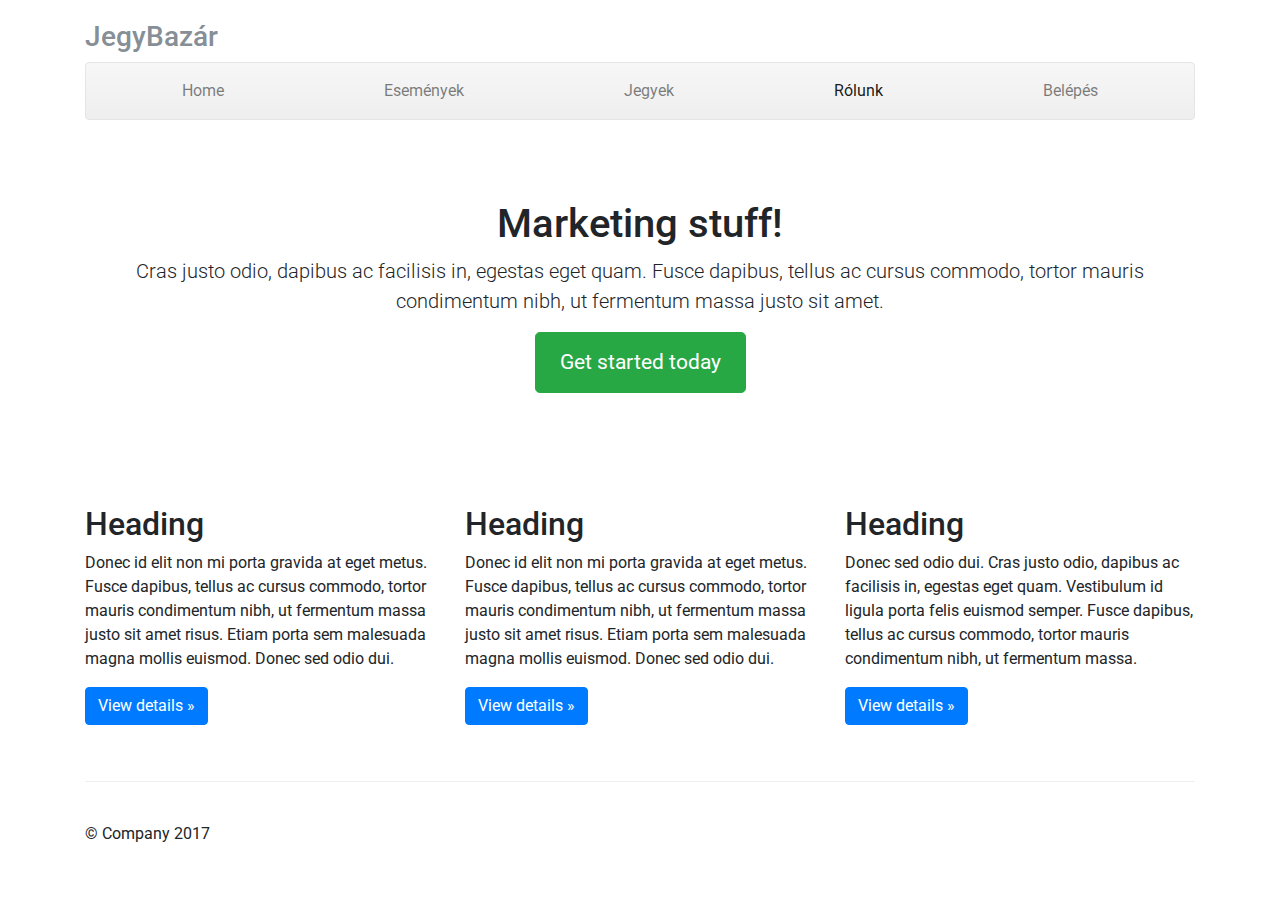
<file: about.html>
<!doctype html>
<html>
  <head>
    <meta charset="utf-8">
    <meta name="viewport" content="width=device-width, initial-scale=1, shrink-to-fit=no">
    <meta name="description" content="">
    <meta name="author" content="">

    <title>JegyBazár</title>

    <!-- Bootstrap core CSS -->
    <link href="lib/bootstrap/css/bootstrap.min.css" rel="stylesheet">

    <!-- Custom styles for this template -->
    <link href="css/style.css" rel="stylesheet">
  </head>

  <body>

    <div class="container">

      <header class="masthead">
        <h3 class="text-muted">JegyBazár</h3>

        <nav class="navbar navbar-expand-md navbar-light bg-light rounded mb-3">
          <button class="navbar-toggler" type="button" data-toggle="collapse" data-target="#navbarCollapse" aria-controls="navbarCollapse" aria-expanded="false" aria-label="Toggle navigation">
            <span class="navbar-toggler-icon"></span>
          </button>
          <div class="collapse navbar-collapse" id="navbarCollapse">
            <ul class="navbar-nav text-md-center nav-justified w-100">
              <li class="nav-item">
                <a class="nav-link" href="index.html">Home <span class="sr-only">(current)</span></a>
              </li>
              <li class="nav-item">
                <a class="nav-link" href="events.html">Események</a>
              </li>
              <li class="nav-item">
                <a class="nav-link" href="tickets.html">Jegyek</a>
              </li>
              <li class="nav-item active">
                <a class="nav-link" href="about.html">Rólunk</a>
              </li>
              <li class="nav-item">
                <a class="nav-link" href="login.html">Belépés</a>
              </li>
              
            </ul>
          </div>
        </nav>
      </header>

      <main role="main">

        <!-- Jumbotron -->
        <div class="jumbotron">
          <h1>Marketing stuff!</h1>
          <p class="lead">Cras justo odio, dapibus ac facilisis in, egestas eget quam. Fusce dapibus, tellus ac cursus commodo, tortor mauris condimentum nibh, ut fermentum massa justo sit amet.</p>
          <p><a class="btn btn-lg btn-success" href="#" role="button">Get started today</a></p>
        </div>

        <!-- Example row of columns -->
        <div class="row">
          <div class="col-lg-4">
            <h2>Heading</h2>
            <p>Donec id elit non mi porta gravida at eget metus. Fusce dapibus, tellus ac cursus commodo, tortor mauris condimentum nibh, ut fermentum massa justo sit amet risus. Etiam porta sem malesuada magna mollis euismod. Donec sed odio dui. </p>
            <p><a class="btn btn-primary" href="#" role="button">View details &raquo;</a></p>
          </div>
          <div class="col-lg-4">
            <h2>Heading</h2>
            <p>Donec id elit non mi porta gravida at eget metus. Fusce dapibus, tellus ac cursus commodo, tortor mauris condimentum nibh, ut fermentum massa justo sit amet risus. Etiam porta sem malesuada magna mollis euismod. Donec sed odio dui. </p>
            <p><a class="btn btn-primary" href="#" role="button">View details &raquo;</a></p>
          </div>
          <div class="col-lg-4">
            <h2>Heading</h2>
            <p>Donec sed odio dui. Cras justo odio, dapibus ac facilisis in, egestas eget quam. Vestibulum id ligula porta felis euismod semper. Fusce dapibus, tellus ac cursus commodo, tortor mauris condimentum nibh, ut fermentum massa.</p>
            <p><a class="btn btn-primary" href="#" role="button">View details &raquo;</a></p>
          </div>
        </div>

      </main>

      <!-- Site footer -->
      <footer class="footer">
        <p>&copy; Company 2017</p>
      </footer>

    </div> <!-- /container -->


    <!-- Bootstrap core JavaScript
    ================================================== -->
    <!-- Placed at the end of the document so the pages load faster -->
    <script src="https://code.jquery.com/jquery-3.2.1.slim.min.js"></script>
    <script>window.jQuery || document.write('<script src="../../../../assets/js/vendor/jquery.min.js"><\/script>')</script>
    <script src="lib/popper.min.js"></script>
    <script src="lib/bootstrap/js/bootstrap.min.js"></script>
  </body>
</html>
</file>
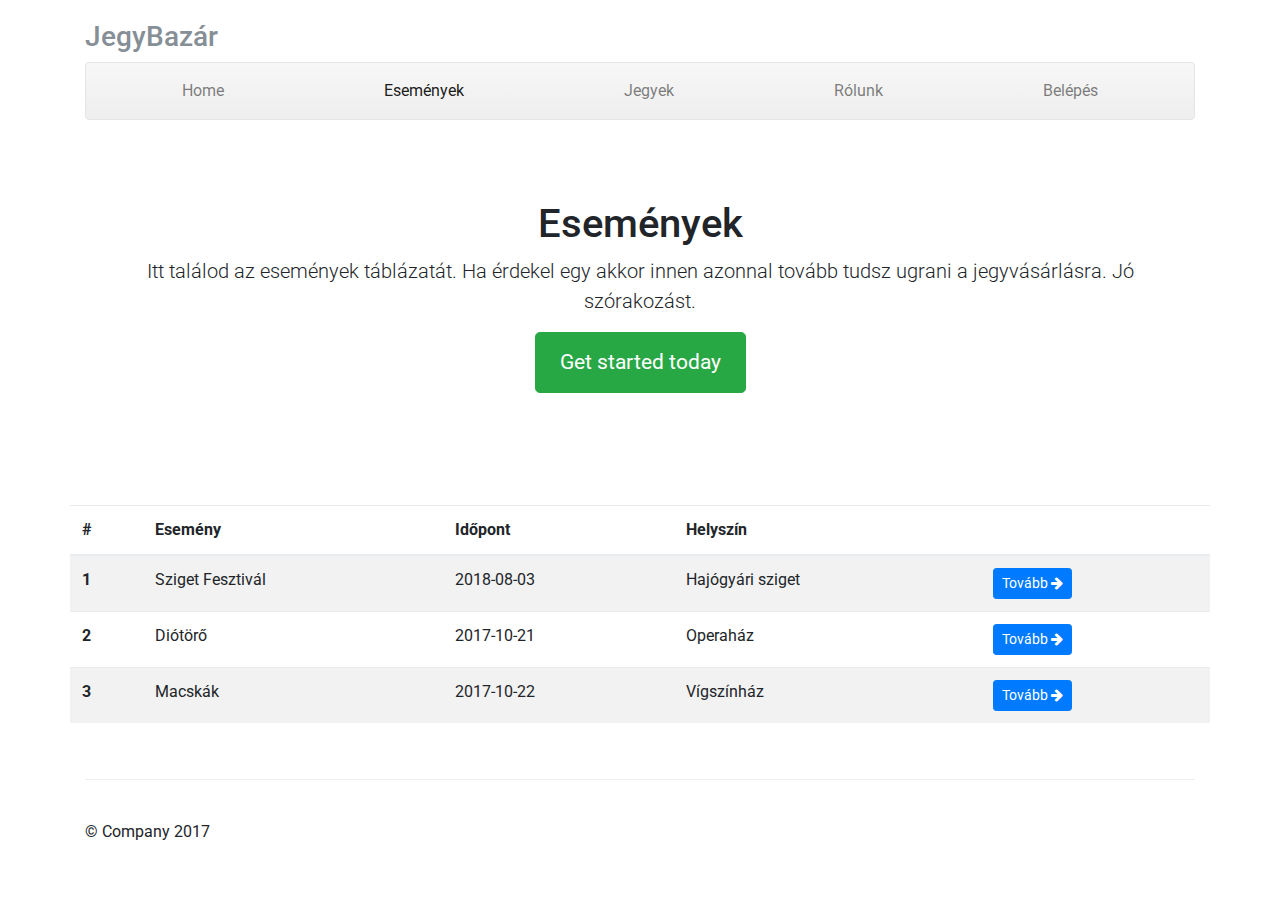
<file: events.html>
<!doctype html>
<html>
  <head>
    <meta charset="utf-8">
    <meta name="viewport" content="width=device-width, initial-scale=1, shrink-to-fit=no">
    <meta name="description" content="">
    <meta name="author" content="">

    <title>JegyBazár</title>

    <!-- Bootstrap core CSS -->
    <link href="lib/bootstrap/css/bootstrap.min.css" rel="stylesheet">

    <!-- Custom styles for this template -->
    <link href="css/style.css" rel="stylesheet">
  </head>

  <body>

    <div class="container">

      <header class="masthead">
        <h3 class="text-muted">JegyBazár</h3>

        <nav class="navbar navbar-expand-md navbar-light bg-light rounded mb-3">
          <button class="navbar-toggler" type="button" data-toggle="collapse" data-target="#navbarCollapse" aria-controls="navbarCollapse" aria-expanded="false" aria-label="Toggle navigation">
            <span class="navbar-toggler-icon"></span>
          </button>
          <div class="collapse navbar-collapse" id="navbarCollapse">
            <ul class="navbar-nav text-md-center nav-justified w-100">
              <li class="nav-item">
                <a class="nav-link" href="index.html">Home <span class="sr-only">(current)</span></a>
              </li>
              <li class="nav-item active">
                <a class="nav-link" href="events.html">Események</a>
              </li>
              <li class="nav-item">
                <a class="nav-link" href="tickets.html">Jegyek</a>
              </li>
              <li class="nav-item">
                <a class="nav-link" href="about.html">Rólunk</a>
              </li>
              <li class="nav-item">
                <a class="nav-link" href="login.html">Belépés</a>
              </li>
              
            </ul>
          </div>
        </nav>
      </header>

      <main role="main">

        <!-- Jumbotron -->
        <div class="jumbotron">
          <h1>Események</h1>
          <p class="lead">Itt találod az események táblázatát. Ha érdekel egy akkor innen azonnal tovább tudsz ugrani a jegyvásárlásra. Jó szórakozást.</p>
          <p><a class="btn btn-lg btn-success" href="#" role="button">Get started today</a></p>
        </div>

        <!-- Example row of columns -->
        <div class="row">
            <table class="table table-striped">
                <thead>
                  <tr>
                    <th scope="col">#</th>
                    <th scope="col">Esemény</th>
                    <th scope="col">Időpont</th>
                    <th scope="col">Helyszín</th>
                    <th scope="col"></th>
                  </tr>
                </thead>
                <tbody>
                  <tr>
                    <th scope="row">1</th>
                    <td>Sziget Fesztivál</td>
                    <td>2018-08-03</td>
                    <td>Hajógyári sziget</td>
                    <td>
                      <a href="#" class="btn btn-primary btn-sm">Tovább <i class="fa fa-arrow-right" aria-hidden="true"></i></a>
                    </td>
                  </tr>
                  <tr>
                    <th scope="row">2</th>
                    <td>Diótörő</td>
                    <td>2017-10-21</td>
                    <td>Operaház</td>
                    <td>
                       <a href="#" class="btn btn-primary btn-sm">Tovább <i class="fa fa-arrow-right" aria-hidden="true"></i></a>
                    </td>
                  </tr>
                  <tr>
                    <th scope="row">3</th>
                    <td>Macskák</td>
                    <td>2017-10-22</td>
                    <td>Vígszínház  </td>
                    <td>
                        <a href="#" class="btn btn-primary btn-sm">Tovább <i class="fa fa-arrow-right" aria-hidden="true"></i></a>
                     </td>
                  </tr>
                </tbody>
              </table>
        </div>

      </main>

      <!-- Site footer -->
      <footer class="footer">
        <p>&copy; Company 2017</p>
      </footer>

    </div> <!-- /container -->


    <!-- Bootstrap core JavaScript
    ================================================== -->
    <!-- Placed at the end of the document so the pages load faster -->
    <script src="https://code.jquery.com/jquery-3.2.1.slim.min.js"></script>
    <script>window.jQuery || document.write('<script src="../../../../assets/js/vendor/jquery.min.js"><\/script>')</script>
    <script src="lib/popper.min.js"></script>
    <script src="lib/bootstrap/js/bootstrap.min.js"></script>
  </body>
</html>
</file>
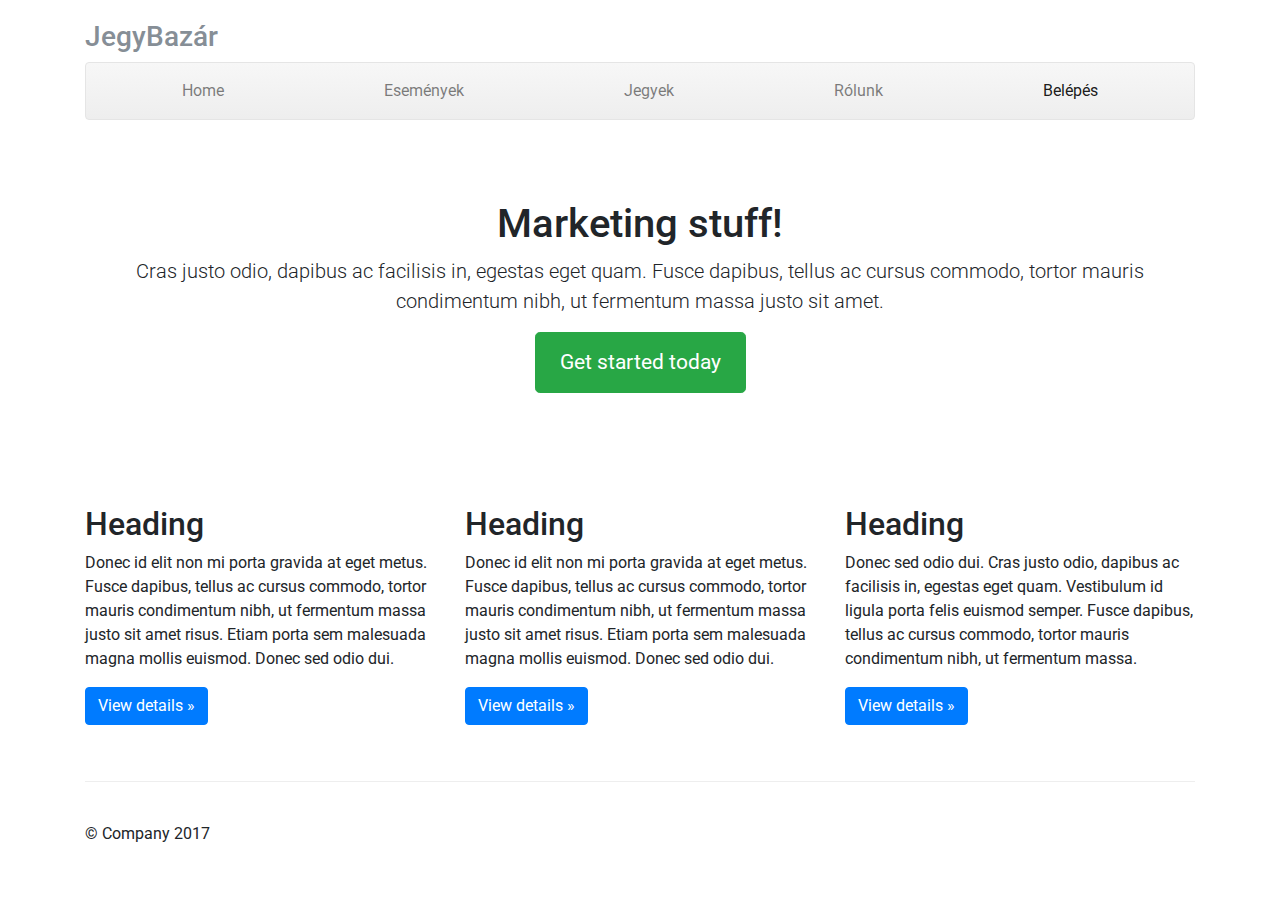
<file: login.html>
<!doctype html>
<html>
  <head>
    <meta charset="utf-8">
    <meta name="viewport" content="width=device-width, initial-scale=1, shrink-to-fit=no">
    <meta name="description" content="">
    <meta name="author" content="">

    <title>JegyBazár</title>

    <!-- Bootstrap core CSS -->
    <link href="lib/bootstrap/css/bootstrap.min.css" rel="stylesheet">

    <!-- Custom styles for this template -->
    <link href="css/style.css" rel="stylesheet">
  </head>

  <body>

    <div class="container">

      <header class="masthead">
        <h3 class="text-muted">JegyBazár</h3>

        <nav class="navbar navbar-expand-md navbar-light bg-light rounded mb-3">
          <button class="navbar-toggler" type="button" data-toggle="collapse" data-target="#navbarCollapse" aria-controls="navbarCollapse" aria-expanded="false" aria-label="Toggle navigation">
            <span class="navbar-toggler-icon"></span>
          </button>
          <div class="collapse navbar-collapse" id="navbarCollapse">
            <ul class="navbar-nav text-md-center nav-justified w-100">
              <li class="nav-item">
                <a class="nav-link" href="index.html">Home <span class="sr-only">(current)</span></a>
              </li>
              <li class="nav-item">
                <a class="nav-link" href="events.html">Események</a>
              </li>
              <li class="nav-item">
                <a class="nav-link" href="tickets.html">Jegyek</a>
              </li>
              <li class="nav-item">
                <a class="nav-link" href="about.html">Rólunk</a>
              </li>
              <li class="nav-item active">
                <a class="nav-link" href="login.html">Belépés</a>
              </li>
              
            </ul>
          </div>
        </nav>
      </header>

      <main role="main">

        <!-- Jumbotron -->
        <div class="jumbotron">
          <h1>Marketing stuff!</h1>
          <p class="lead">Cras justo odio, dapibus ac facilisis in, egestas eget quam. Fusce dapibus, tellus ac cursus commodo, tortor mauris condimentum nibh, ut fermentum massa justo sit amet.</p>
          <p><a class="btn btn-lg btn-success" href="#" role="button">Get started today</a></p>
        </div>

        <!-- Example row of columns -->
        <div class="row">
          <div class="col-lg-4">
            <h2>Heading</h2>
            <p>Donec id elit non mi porta gravida at eget metus. Fusce dapibus, tellus ac cursus commodo, tortor mauris condimentum nibh, ut fermentum massa justo sit amet risus. Etiam porta sem malesuada magna mollis euismod. Donec sed odio dui. </p>
            <p><a class="btn btn-primary" href="#" role="button">View details &raquo;</a></p>
          </div>
          <div class="col-lg-4">
            <h2>Heading</h2>
            <p>Donec id elit non mi porta gravida at eget metus. Fusce dapibus, tellus ac cursus commodo, tortor mauris condimentum nibh, ut fermentum massa justo sit amet risus. Etiam porta sem malesuada magna mollis euismod. Donec sed odio dui. </p>
            <p><a class="btn btn-primary" href="#" role="button">View details &raquo;</a></p>
          </div>
          <div class="col-lg-4">
            <h2>Heading</h2>
            <p>Donec sed odio dui. Cras justo odio, dapibus ac facilisis in, egestas eget quam. Vestibulum id ligula porta felis euismod semper. Fusce dapibus, tellus ac cursus commodo, tortor mauris condimentum nibh, ut fermentum massa.</p>
            <p><a class="btn btn-primary" href="#" role="button">View details &raquo;</a></p>
          </div>
        </div>

      </main>

      <!-- Site footer -->
      <footer class="footer">
        <p>&copy; Company 2017</p>
      </footer>

    </div> <!-- /container -->


    <!-- Bootstrap core JavaScript
    ================================================== -->
    <!-- Placed at the end of the document so the pages load faster -->
    <script src="https://code.jquery.com/jquery-3.2.1.slim.min.js"></script>
    <script>window.jQuery || document.write('<script src="../../../../assets/js/vendor/jquery.min.js"><\/script>')</script>
    <script src="lib/popper.min.js"></script>
    <script src="lib/bootstrap/js/bootstrap.min.js"></script>
  </body>
</html>
</file>
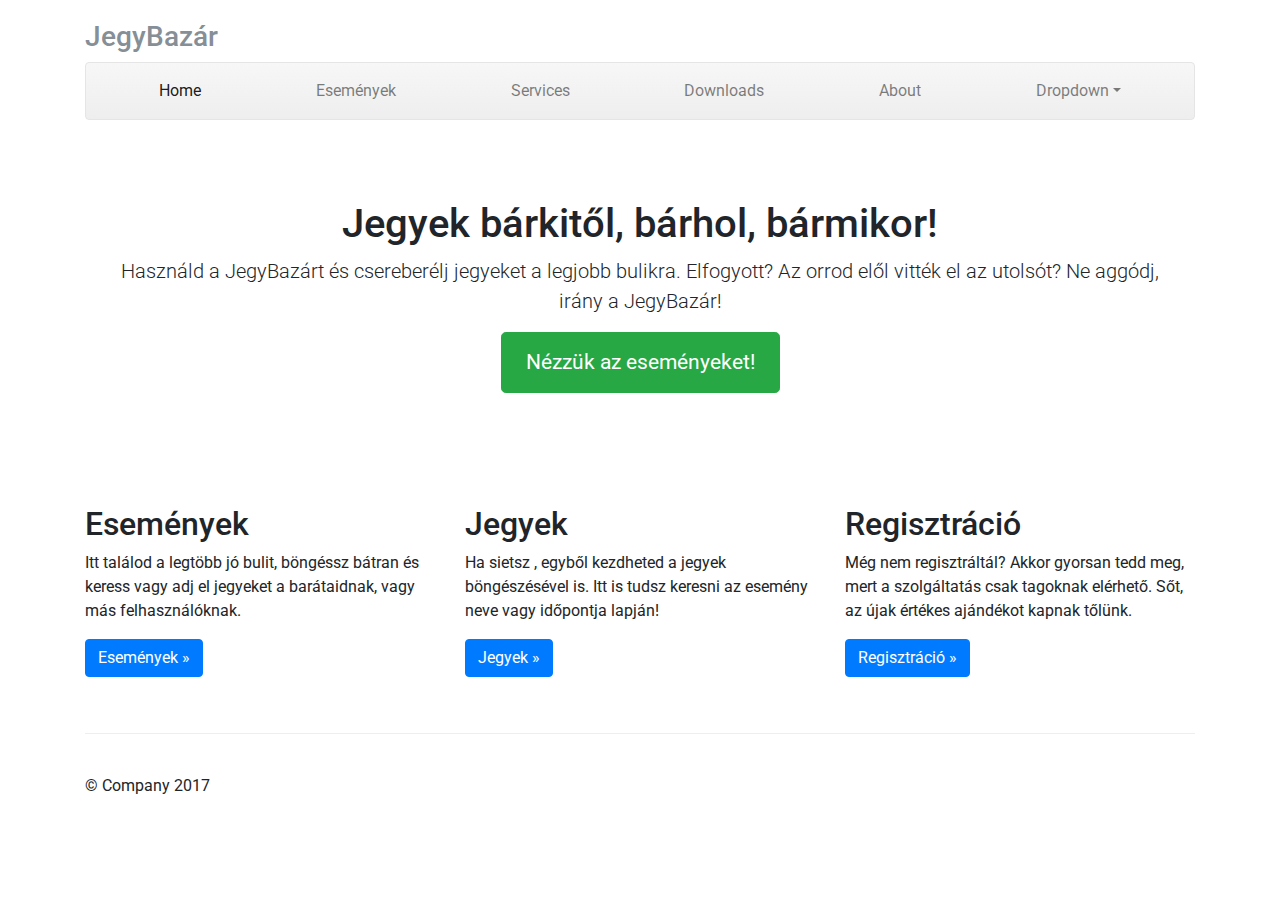
<file: register.html>
<!doctype html>
<html>
  <head>
    <meta charset="utf-8">
    <meta name="viewport" content="width=device-width, initial-scale=1, shrink-to-fit=no">
    <meta name="description" content="">
    <meta name="author" content="">

    <title>JegyBazár</title>

    <!-- Bootstrap core CSS -->
    <link href="lib/bootstrap/css/bootstrap.min.css" rel="stylesheet">

    <!-- Custom styles for this template -->
    <link href="css/style.css" rel="stylesheet">
  </head>

  <body>

    <div class="container">

      <header class="masthead">
        <h3 class="text-muted">JegyBazár</h3>

        <nav class="navbar navbar-expand-md navbar-light bg-light rounded mb-3">
          <button class="navbar-toggler" type="button" data-toggle="collapse" data-target="#navbarCollapse" aria-controls="navbarCollapse" aria-expanded="false" aria-label="Toggle navigation">
            <span class="navbar-toggler-icon"></span>
          </button>
          <div class="collapse navbar-collapse" id="navbarCollapse">
            <ul class="navbar-nav text-md-center nav-justified w-100">
              <li class="nav-item active">
                <a class="nav-link" href="index.html">Home <span class="sr-only">(current)</span></a>
              </li>
              <li class="nav-item">
                <a class="nav-link" href="events.html">Események</a>
              </li>
              <li class="nav-item">
                <a class="nav-link" href="#">Services</a>
              </li>
              <li class="nav-item">
                <a class="nav-link" href="#">Downloads</a>
              </li>
              <li class="nav-item">
                <a class="nav-link" href="#">About</a>
              </li>
              <li class="nav-item dropdown">
                <a class="nav-link dropdown-toggle" href="http://example.com" id="dropdown01" data-toggle="dropdown" aria-haspopup="true" aria-expanded="false">Dropdown</a>
                <div class="dropdown-menu" aria-labelledby="dropdown01">
                  <a class="dropdown-item" href="#">Action</a>
                  <a class="dropdown-item" href="#">Another action</a>
                  <a class="dropdown-item" href="#">Something else here</a>
                </div>
              </li>
            </ul>
          </div>
        </nav>
      </header>

      <main role="main">

        <!-- Jumbotron -->
        <div class="jumbotron">
          <h1>Jegyek bárkitől, bárhol, bármikor!</h1>
          <p class="lead">Használd a JegyBazárt és csereberélj jegyeket a legjobb bulikra. Elfogyott? Az orrod elől vitték el az utolsót? Ne aggódj, irány a JegyBazár!</p>
          <p><a class="btn btn-lg btn-success" href="events.html" role="button">Nézzük az eseményeket!</a></p>
        </div>

        <!-- Example row of columns -->
        <div class="row">
          <div class="col-lg-4">
            <h2>Események</h2>
            <p>Itt találod a legtöbb jó bulit, böngéssz bátran és keress vagy adj el jegyeket a barátaidnak, vagy más felhasználóknak. </p>
            <p><a class="btn btn-primary" href="events.html" role="button">Események &raquo;</a></p>
          </div>
          <div class="col-lg-4">
            <h2>Jegyek</h2>
            <p>Ha sietsz , egyből kezdheted a jegyek böngészésével is. Itt is tudsz keresni az esemény neve vagy időpontja lapján!</p>
            <p><a class="btn btn-primary" href="tickets.html" role="button">Jegyek &raquo;</a></p>
          </div>
          <div class="col-lg-4">
            <h2>Regisztráció</h2>
            <p>Még nem regisztráltál? Akkor gyorsan tedd meg, mert a szolgáltatás csak tagoknak elérhető. Sőt, az újak értékes ajándékot kapnak tőlünk.</p>
            <p><a class="btn btn-primary" href="register.html" role="button">Regisztráció &raquo;</a></p>
          </div>
        </div>

      </main>

      <!-- Site footer -->
      <footer class="footer">
        <p>&copy; Company 2017</p>
      </footer>

    </div> <!-- /container -->


    <!-- Bootstrap core JavaScript
    ================================================== -->
    <!-- Placed at the end of the document so the pages load faster -->
    <script src="https://code.jquery.com/jquery-3.2.1.slim.min.js"></script>
    <script>window.jQuery || document.write('<script src="../../../../assets/js/vendor/jquery.min.js"><\/script>')</script>
    <script src="lib/popper.min.js"></script>
    <script src="lib/bootstrap/js/bootstrap.min.js"></script>
  </body>
</html>
</file>
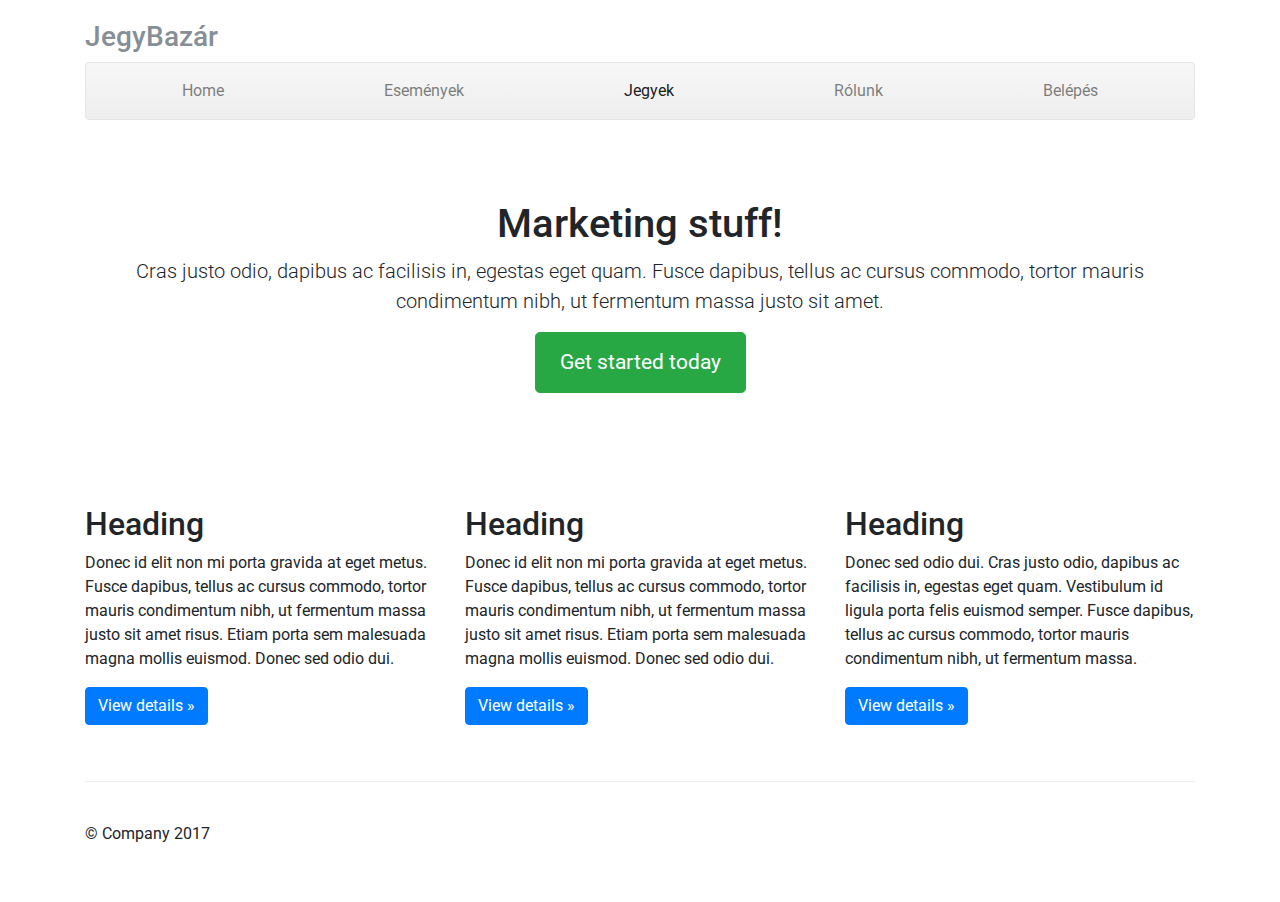
<file: tickets.html>
<!doctype html>
<html>
  <head>
    <meta charset="utf-8">
    <meta name="viewport" content="width=device-width, initial-scale=1, shrink-to-fit=no">
    <meta name="description" content="">
    <meta name="author" content="">

    <title>JegyBazár</title>

    <!-- Bootstrap core CSS -->
    <link href="lib/bootstrap/css/bootstrap.min.css" rel="stylesheet">

    <!-- Custom styles for this template -->
    <link href="css/style.css" rel="stylesheet">
  </head>

  <body>

    <div class="container">

      <header class="masthead">
        <h3 class="text-muted">JegyBazár</h3>

        <nav class="navbar navbar-expand-md navbar-light bg-light rounded mb-3">
          <button class="navbar-toggler" type="button" data-toggle="collapse" data-target="#navbarCollapse" aria-controls="navbarCollapse" aria-expanded="false" aria-label="Toggle navigation">
            <span class="navbar-toggler-icon"></span>
          </button>
          <div class="collapse navbar-collapse" id="navbarCollapse">
            <ul class="navbar-nav text-md-center nav-justified w-100">
              <li class="nav-item">
                <a class="nav-link" href="index.html">Home <span class="sr-only">(current)</span></a>
              </li>
              <li class="nav-item">
                <a class="nav-link" href="events.html">Események</a>
              </li>
              <li class="nav-item active">
                <a class="nav-link" href="tickets.html">Jegyek</a>
              </li>
              <li class="nav-item">
                <a class="nav-link" href="about.html">Rólunk</a>
              </li>
              <li class="nav-item">
                <a class="nav-link" href="login.html">Belépés</a>
              </li>
              
            </ul>
          </div>
        </nav>
      </header>

      <main role="main">

        <!-- Jumbotron -->
        <div class="jumbotron">
          <h1>Marketing stuff!</h1>
          <p class="lead">Cras justo odio, dapibus ac facilisis in, egestas eget quam. Fusce dapibus, tellus ac cursus commodo, tortor mauris condimentum nibh, ut fermentum massa justo sit amet.</p>
          <p><a class="btn btn-lg btn-success" href="#" role="button">Get started today</a></p>
        </div>

        <!-- Example row of columns -->
        <div class="row">
          <div class="col-lg-4">
            <h2>Heading</h2>
            <p>Donec id elit non mi porta gravida at eget metus. Fusce dapibus, tellus ac cursus commodo, tortor mauris condimentum nibh, ut fermentum massa justo sit amet risus. Etiam porta sem malesuada magna mollis euismod. Donec sed odio dui. </p>
            <p><a class="btn btn-primary" href="#" role="button">View details &raquo;</a></p>
          </div>
          <div class="col-lg-4">
            <h2>Heading</h2>
            <p>Donec id elit non mi porta gravida at eget metus. Fusce dapibus, tellus ac cursus commodo, tortor mauris condimentum nibh, ut fermentum massa justo sit amet risus. Etiam porta sem malesuada magna mollis euismod. Donec sed odio dui. </p>
            <p><a class="btn btn-primary" href="#" role="button">View details &raquo;</a></p>
          </div>
          <div class="col-lg-4">
            <h2>Heading</h2>
            <p>Donec sed odio dui. Cras justo odio, dapibus ac facilisis in, egestas eget quam. Vestibulum id ligula porta felis euismod semper. Fusce dapibus, tellus ac cursus commodo, tortor mauris condimentum nibh, ut fermentum massa.</p>
            <p><a class="btn btn-primary" href="#" role="button">View details &raquo;</a></p>
          </div>
        </div>

      </main>

      <!-- Site footer -->
      <footer class="footer">
        <p>&copy; Company 2017</p>
      </footer>

    </div> <!-- /container -->


    <!-- Bootstrap core JavaScript
    ================================================== -->
    <!-- Placed at the end of the document so the pages load faster -->
    <script src="https://code.jquery.com/jquery-3.2.1.slim.min.js"></script>
    <script>window.jQuery || document.write('<script src="../../../../assets/js/vendor/jquery.min.js"><\/script>')</script>
    <script src="lib/popper.min.js"></script>
    <script src="lib/bootstrap/js/bootstrap.min.js"></script>
  </body>
</html>
</file>
<file: css/style.css>
@import url('https://fonts.googleapis.com/css?family=Roboto');
@import url('../lib/font-awesome-4.7.0/css/font-awesome.min.css');

body {
    padding-top: 20px;
  }
  
  .footer {
    padding-top: 40px;
    padding-bottom: 40px;
    margin-top: 40px;
    border-top: 1px solid #eee;
  }
  
  /* Main marketing message and sign up button */
  .jumbotron {
    text-align: center;
    background-color: transparent;
  }
  .jumbotron .btn {
    padding: 14px 24px;
    font-size: 21px;
  }
  
  .navbar {
    background-image: linear-gradient(to bottom, #f7f7f7 0%,#eee 100%);
    border: 1px solid #e5e5e5;
  }
  
  @media (min-width: 768px) {
    .navbar-nav {
      display: -ms-flexbox;
      display: flex;
    }
  
    .navbar-nav .nav-item {
      -ms-flex: 1 0 auto;
      flex: 1 0 auto;
    }
  }
  
  /* Responsive: Portrait tablets and up */
  @media screen and (min-width: 768px) {
    /* Remove the padding we set earlier */
    .masthead,
    .marketing,
    .footer {
      padding-right: 0;
      padding-left: 0;
    }
  }

  body{
     font-family: 'Roboto', sans-serif;
  
}
/* Home Page elements*/
.home-media-image {
  width: 25%;
}
</file>
